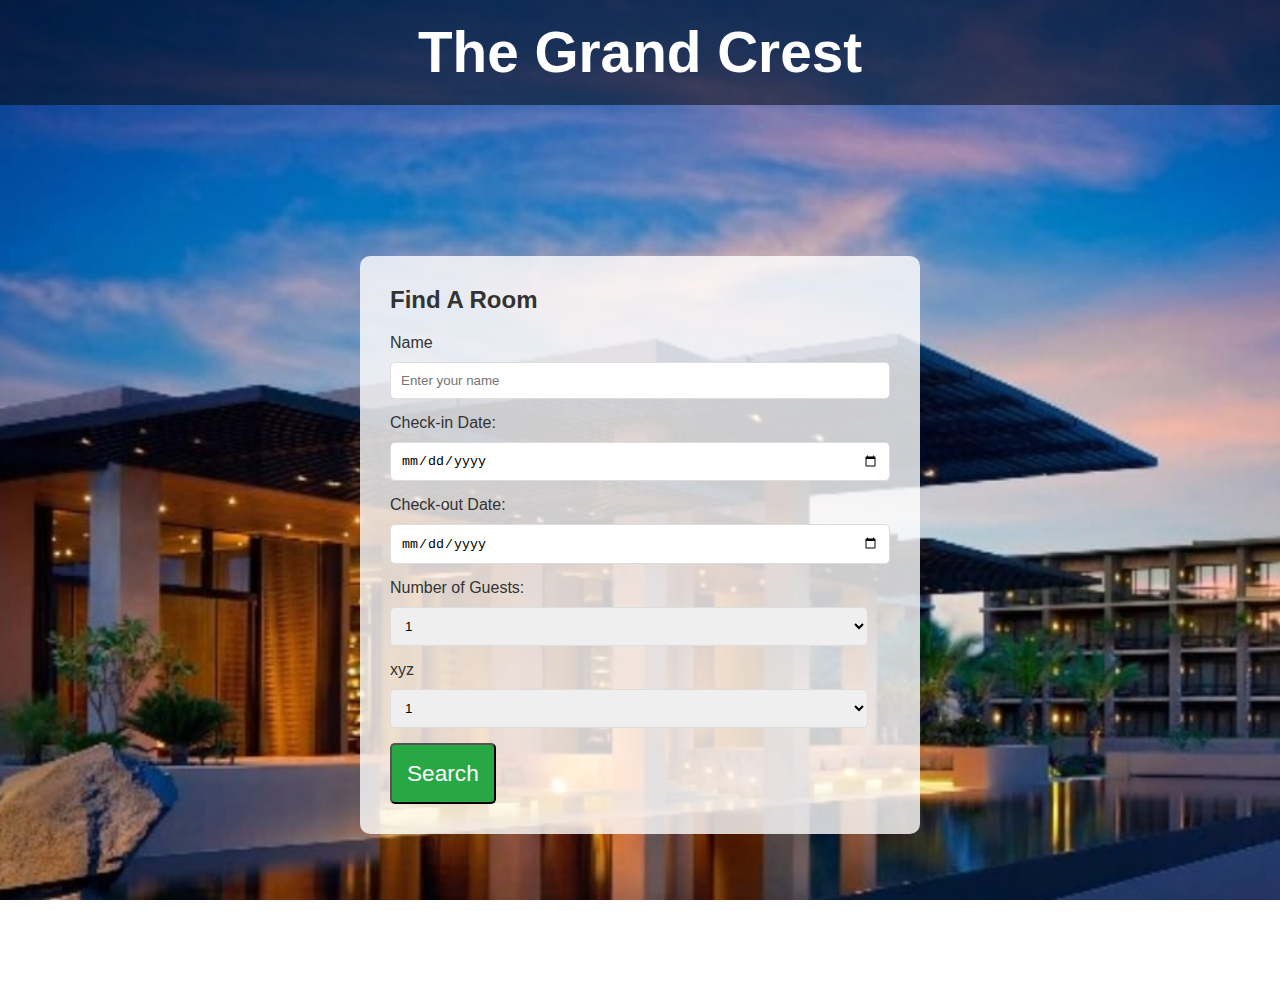
<file: index.html>
<!DOCTYPE html>
<html lang="en">
<head>
    
    <title>The Grand Crest</title>
    <style>
        body {
            font-family: 'COOPERPLATE', sans-serif;
            margin: 0;
            padding: 0;
            color: #fff;
            background-image: url('hotel1.jpeg'); 
            background-size: cover;
            background-position: center;
            background-attachment: fixed;
        }
        header {
            background-color: rgba(0, 0, 0, 0.5);
            padding: 20px;
            text-align: center;
        }
        header h1 {
            margin: 0;
            font-size: 1.5cm;
            color: "white";
        }
        .container {
            display: flex;
            justify-content: center;
            align-items: center;
            height: calc(100vh - 60px); 
            padding: 20px;
        }
        .booking-form {
            background-color: rgba(255, 255, 255, 0.8);
            padding: 30px;
            border-radius: 10px;
            max-width: 500px;
            width: 100%;
         }
        .booking-form h2 {
            margin-top: 0;
            color: #333;
        }
        .booking-form label {
            display: block;
            margin-bottom: 10px;
            color: #333;
        }
        .booking-form input, .booking-form select {
            width: calc(100% - 22px);
            padding: 10px;
            margin-bottom: 15px;
            border: 1px solid #ddd;
            border-radius: 5px;
        }
        .booking-form button {
            padding: 15px;
            border-radius: 5px;
            background-color: #28a745;
            color: #fff;
            font-size: 0.6Cm;
            transition: background-color 0.3s ease;
        }
        .booking-form button:hover {
            background-color: #218838;
        }
    </style>
</head>
<body>
    <header>
        <h1>The Grand Crest</h1>
    </header>
    
    <div class="container">
        <form class="booking-form">
            <h2>Find A Room</h2>
            <label for="destination">Name</label>
            <input type="text" id="destination" name="Name" placeholder="Enter your name" required>

            <label for="checkin">Check-in Date:</label>
            <input type="date" id="checkin" name="checkin" required>

            <label for="checkout">Check-out Date:</label>
            <input type="date" id="checkout" name="checkout" required>

            <label for="guests">Number of Guests:</label>
            <select id="guests" name="guests" required>
                <option value="1">1</option>
                <option value="2">2</option>
                <option value="3">3</option>
                <option value="4">4</option>
                <option value="5">5</option>
                <option value="6">6</option>
            </select>

            <label for="xyz">xyz</label>
            <select id="xyz" name="xyz" required>
                <option value="1">1</option>
                <option value="2">2</option>
                <option value="3">3</option>
                <option value="4">4</option>
                <option value="5">5</option>
                <option value="6">6</option>
                </select>
            <button type="submit">Search</button>
        </form>
    </div>
</body>
</html>
</file>
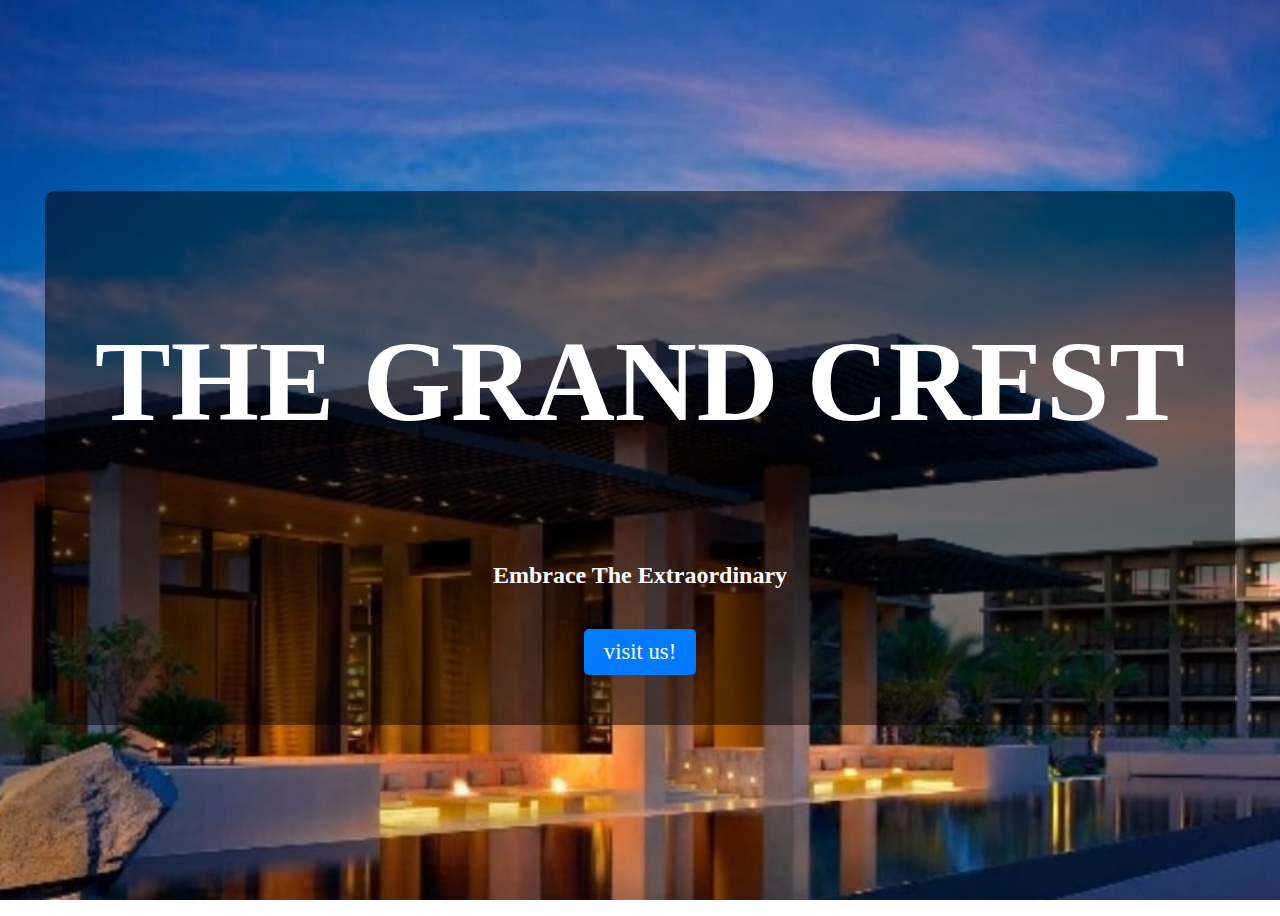
<file: index1.html>
<!DOCTYPE html>
<html lang="en">
<head>
    
    <title>firsts page</title>
    <style>
        body {
           
            font-family: 'COPPERPLATE', Georgia;
            color: #fff;
            background-image: url('hotel1.jpeg'); 
            background-size: cover;
            background-position: center;
            background-attachment: fixed;
            height: 100vh;
            display: flex;
            align-items: center;
            justify-content: center;
        }
        .container {
            text-align: center;
            background: rgba(0, 0, 0, 0.5); 
            padding: 50px;
            border-radius: 10px;
        }
        h1 {
            
            font-size: 3cm;
            color: #fff;
        }
        .button {
            display: inline-block;
            padding: 10px 20px;
            font-size: 0.6cm;
            color: #fff;
            background-color: #007bff;
            border-radius: 5px;
            text-decoration: none;
            margin-top: 20px;
            transition: background-color 0.3s ease;
        }
        .button:hover {
            background-color: #0056b3;
        }
        
    </style>
</head>
<body>
    <div class="container">
        <h1><b>THE GRAND CREST</b></h1><br>
        <h2>Embrace The Extraordinary</h2>
        <a href="hotelTransylvania.html" class="button">visit us!</a>
    </div>
</body>
</html>
</file>
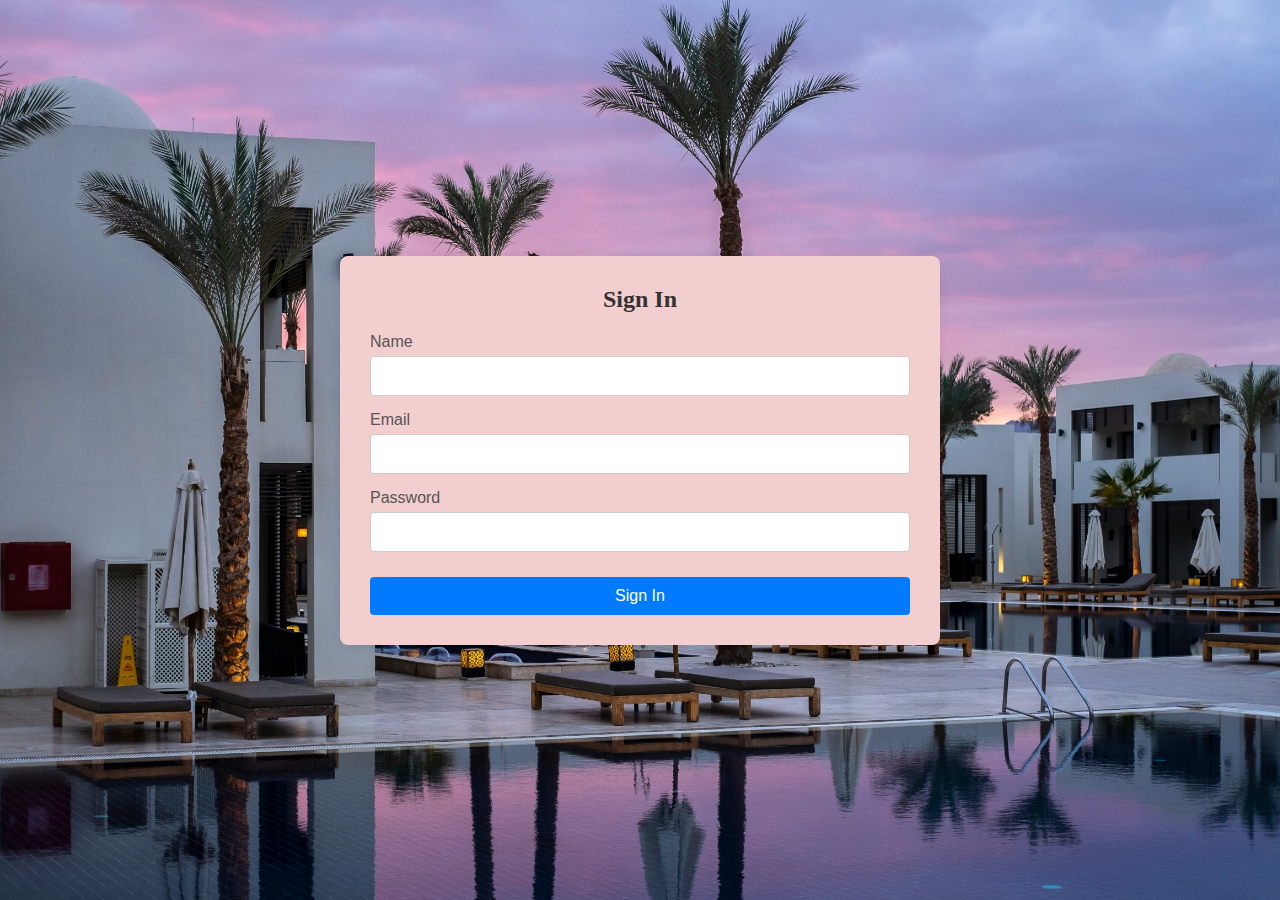
<file: signinpage.html>
<!DOCTYPE html>
<html lang="en">
<head>
    <meta charset="UTF-8">
    <meta name="viewport" content="width=device-width, initial-scale=1.0">
    <title>Document</title>
    <style>
        * {
    margin: 0;
    padding: 0;
    box-sizing: border-box;
    font-family: Arial, sans-serif;
}

body {
    display: flex;
    justify-content: center;
    align-items: center;
    height: 100%;
    background-color: #f0f0f0;
    background-image: url(img5.jpg);
    background-size:cover;
}

.container {
    display: flex;
    justify-content: center;
    align-items: center;
    min-height: 100vh;
    
}

.form-box {
    background-color: rgb(243, 206, 206);
    padding: 30px;
    border-radius: 8px;
    box-shadow: 0 2px 10px rgba(0, 0, 0, 0.1);
    width: 600px;

}

h2 {
    text-align: center;
    margin-bottom: 20px;
    color: #333;
    font-family: 'Times New Roman', Times, serif;
}

.input-box {
    margin-bottom: 15px;
}

.input-box label {
    display: block;
    margin-bottom: 5px;
    color: #555;
    
}

.input-box input {
    width: 100%;
    padding: 10px;
    border: 1px solid #ccc;
    border-radius: 4px;
    font-size: 16px;
}

input:focus {
    outline: none;
    border-color: #007bff;
    box-shadow: 0 0 5px #333;
}

button {
    width: 100%;
    padding: 10px;
    background-color: #007bff;
    color: white;
    border: none;
    border-radius: 4px;
    font-size: 16px;
    cursor: pointer;
    margin-top: 10px;
}

button:hover {
    background-color: #0056b3;
}

    </style>
</head>
<body>
    <!DOCTYPE html>
<html lang="en">
<head>
    <meta charset="UTF-8">
    <meta name="viewport" content="width=device-width, initial-scale=1.0">
    <title>Sign In</title>
    
</head>
<body>
    <div class="container">
    <div class="form-box">
    <h2>Sign In</h2>
     <form action="#" method="post">
     <div class="input-box">
     <label for="name">Name</label>
     <input type="text" id="name" name="name" required>
    </div>

     <div class="input-box">
      <label for="email">Email</label>
      <input type="email" id="email" name="email" required>
    </div>

    <div class="input-box">
     <label for="password">Password</label>
       <input type="password" id="password" name="password" required>
 </div>

 <button type="submit">Sign In</button>
    </form>
 </div>
    </div>
</body>
</html>

</body>
</html>
</file>
